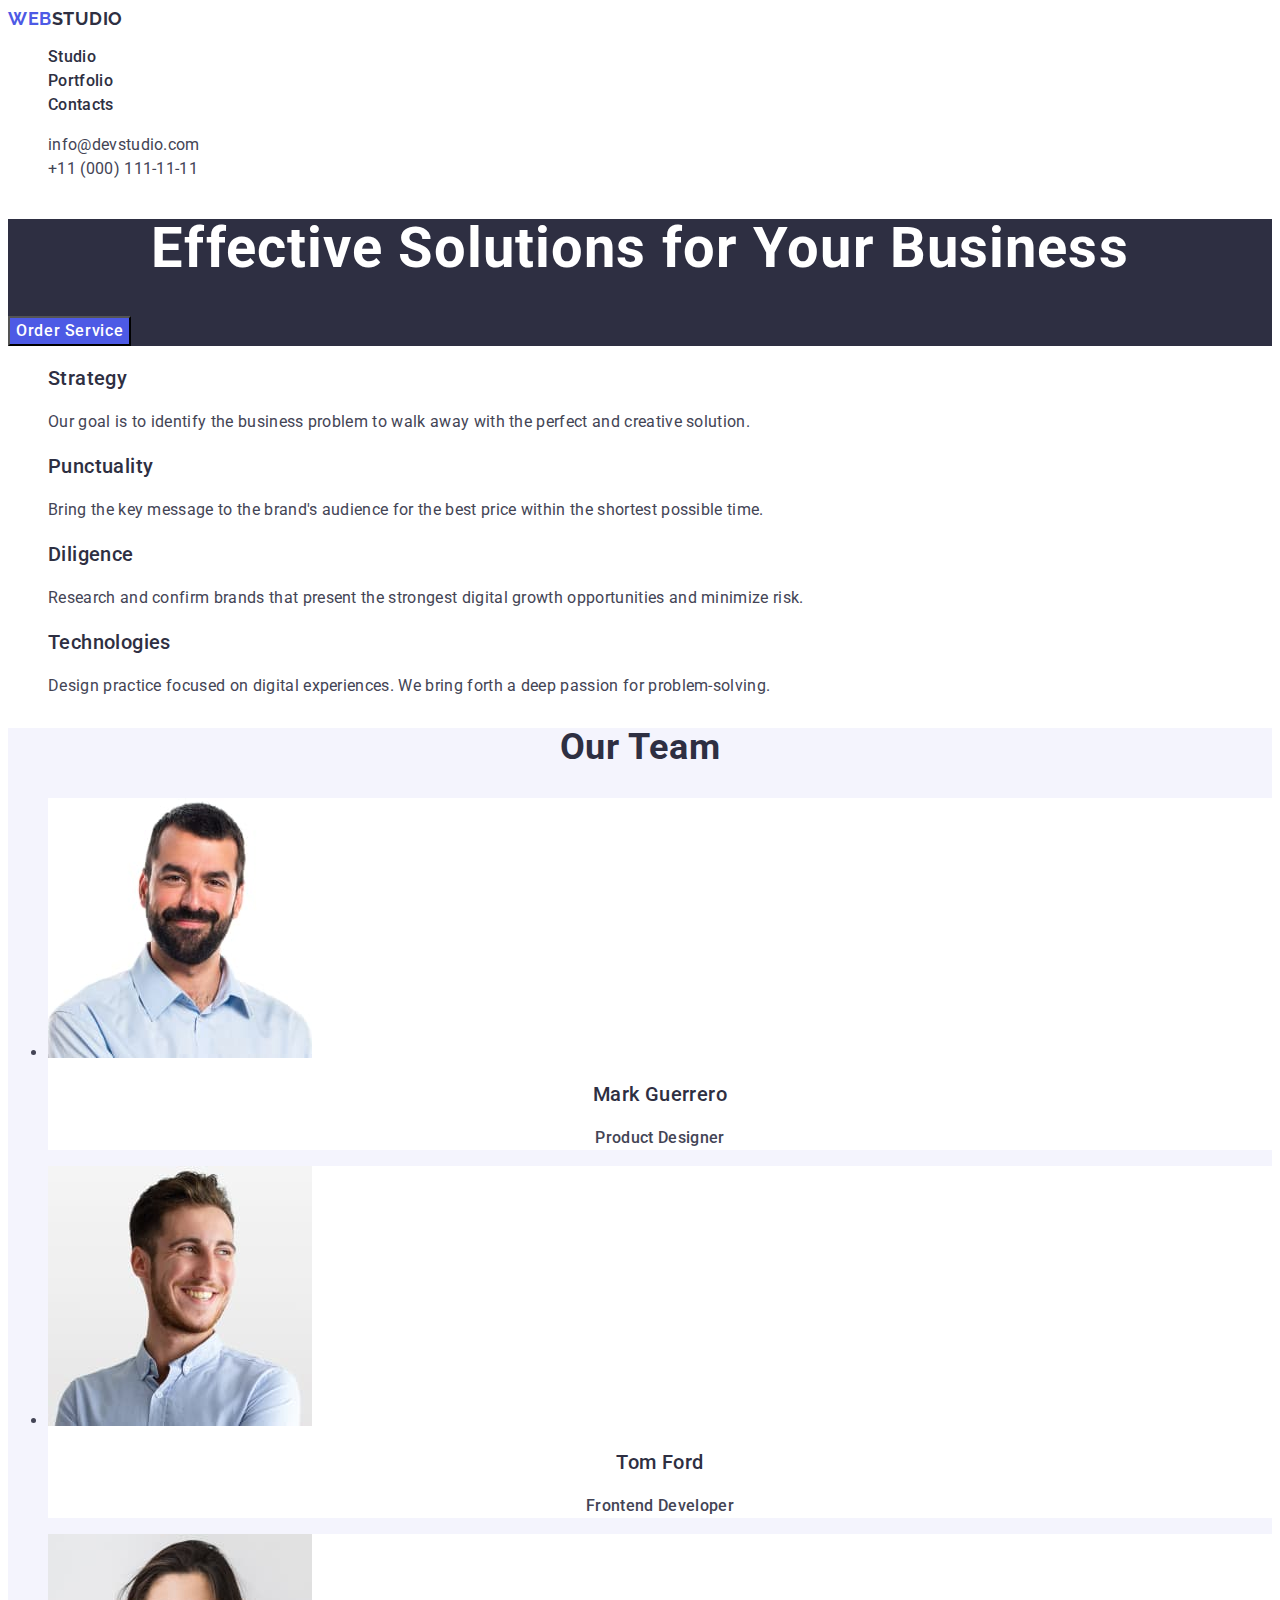
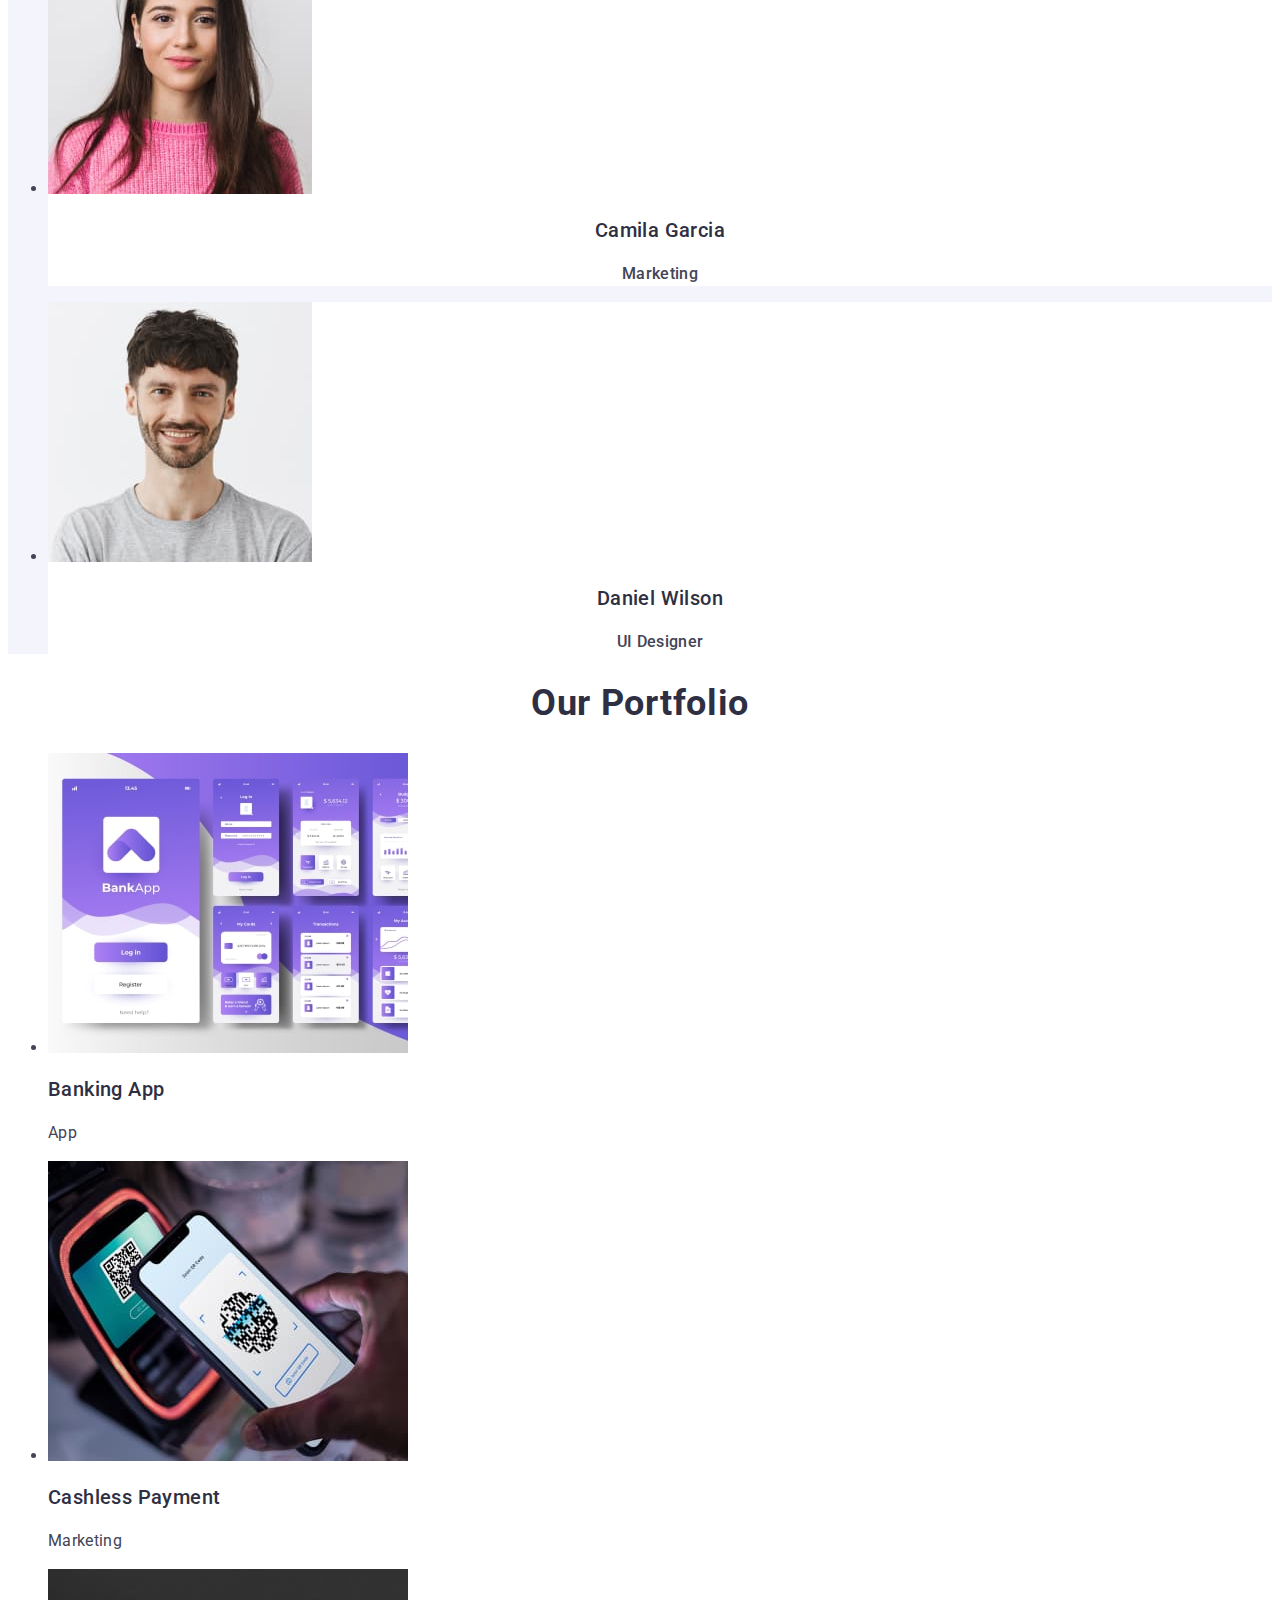
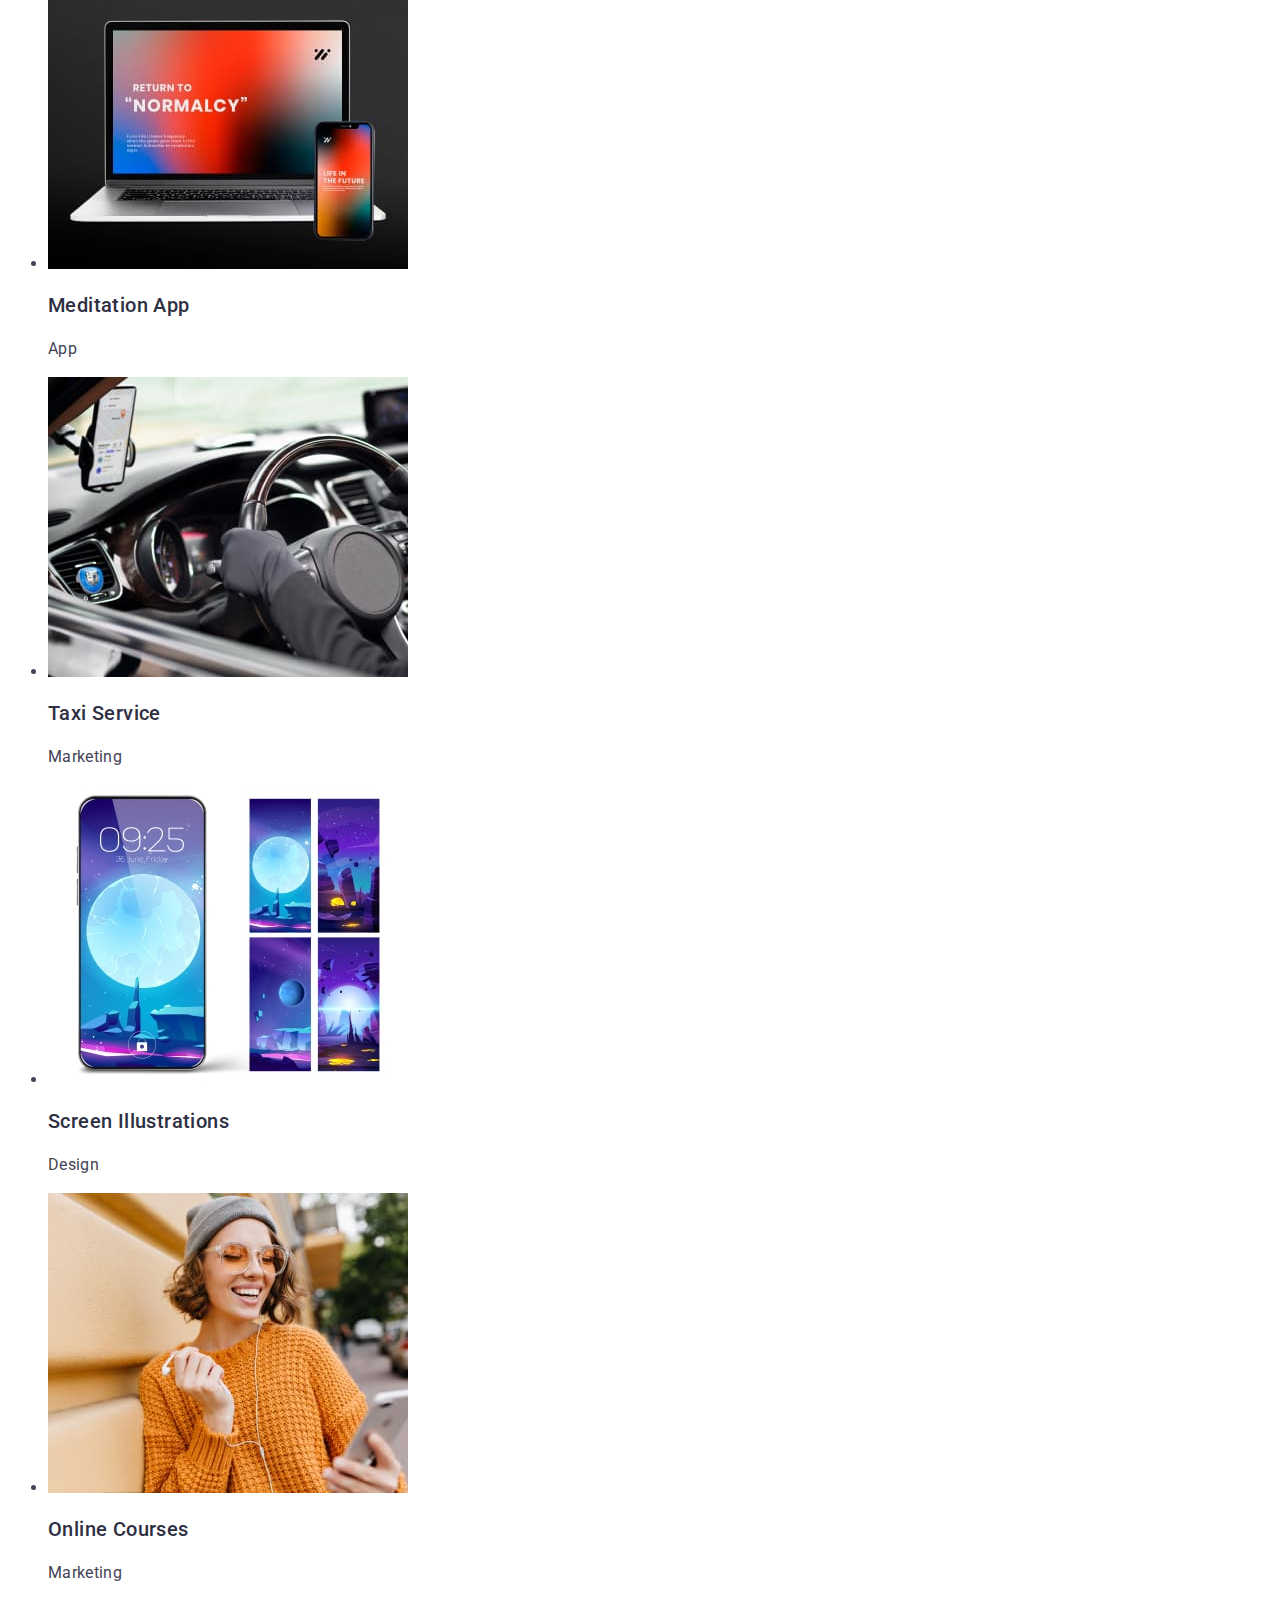
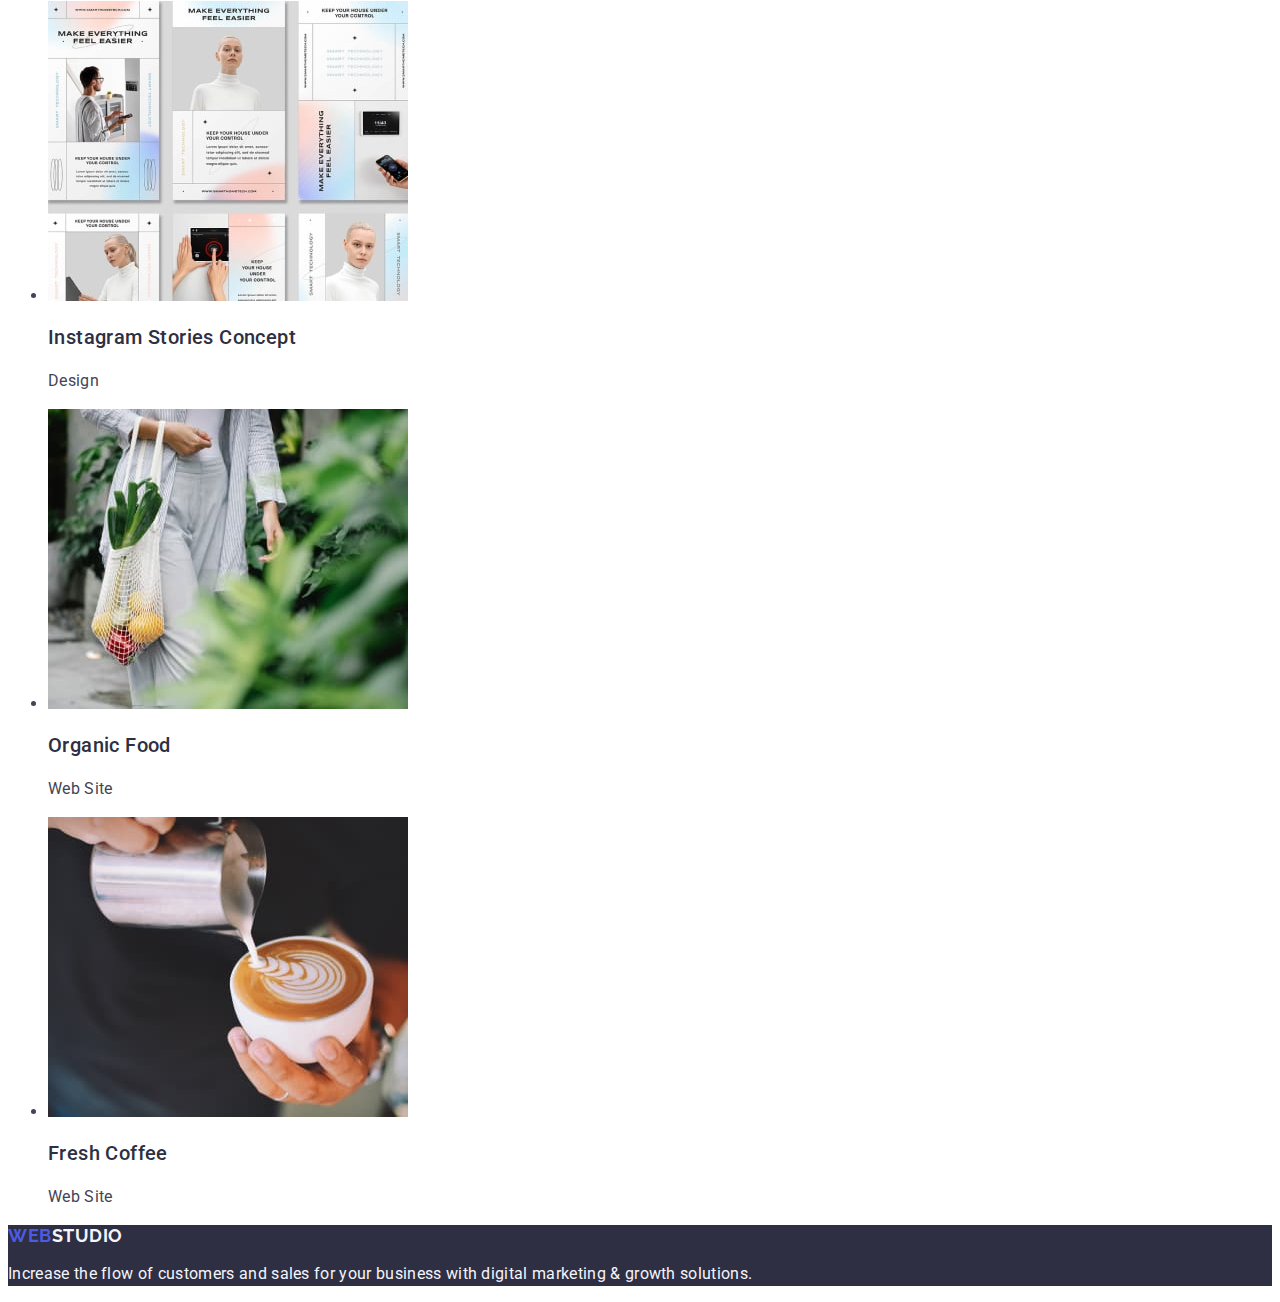
<file: index.html>
<!DOCTYPE html>
<html lang="en">
  <head>
    <meta charset="UTF-8" />
    <meta name="viewport" content="width=device-width, initial-scale=1.0" />
    <title>WebStudio</title>
    <link rel="preconnect" href="https://fonts.googleapis.com" />
    <link rel="preconnect" href="https://fonts.gstatic.com" crossorigin />
    <link
      href="https://fonts.googleapis.com/css2?family=Raleway:wght@700&family=Roboto:wght@400;500;700&display=swap"
      rel="stylesheet"
    />
    <link rel="stylesheet" href="./css/styles.css" />
  </head>
  <body class="body">
    <header class="header">
      <nav>
        <!-- Header -->

        <a href="./index.html" class="logo-web link"
          >Web<span class="accent">Studio</span>
        </a>
        <ul class="list">
          <li><a href="./index.html" class="guidance link">Studio</a></li>
          <li><a href="" class="guidance link">Portfolio</a></li>
          <li><a href="" class="guidance link">Contacts</a></li>
        </ul>
      </nav>

      <!-- Contacts -->
      <address class="header-address">
        <ul class="list">
          <li>
            <a
              class="header-address-list-item link"
              href="mailto:info@devstudio.com"
              >info@devstudio.com</a
            >
          </li>

          <li>
            <a href="tel:+110001111111" class="header-address-list-item link"
              >+11 (000) 111-11-11</a
            >
          </li>
        </ul>
      </address>
    </header>
    <main>
      <!-- Section1 -->
      <section class="dark-bg">
        <h1 class="main-text">Effective Solutions for Your Business</h1>

        <button type="button" class="main-button">Order Service</button>
      </section>
      <!-- Section2 -->
      <section>
        <h2 hidden>Our advantages</h2>
        <ul class="list">
          <li>
            <h3 class="main-second-section">Strategy</h3>
            <p class="main-second-section-text">
              Our goal is to identify the business problem to walk away with the
              perfect and creative solution.
            </p>
          </li>

          <li>
            <h3 class="main-second-section">Punctuality</h3>

            <p class="main-second-section-text">
              Bring the key message to the brand's audience for the best price
              within the shortest possible time.
            </p>
          </li>

          <li>
            <h3 class="main-second-section">Diligence</h3>

            <p class="main-second-section-text">
              Research and confirm brands that present the strongest digital
              growth opportunities and minimize risk.
            </p>
          </li>

          <li>
            <h3 class="main-second-section">Technologies</h3>

            <p class="main-second-section-text">
              Design practice focused on digital experiences. We bring forth a
              deep passion for problem-solving.
            </p>
          </li>
        </ul>
      </section>

      <!-- section 3 -->
      <section class="section-team-name">
        <h2 class="section-team-title-name">Our Team</h2>
        <ul>
          <li class="section-team-item-name">
            <img
              src="./images/MarkGuerrero.jpg"
              alt="Photo"
              width="264"
              height="260"
            />
            <h3 class="section-team-subtitle-name">Mark Guerrero</h3>
            <p class="section-team-text-name">Product Designer</p>
          </li>

          <li class="section-team-item-name">
            <img
              src="./images/TomFord.jpg"
              alt="Photo"
              width="264"
              height="260"
            />
            <h3 class="section-team-subtitle-name">Tom Ford</h3>
            <p class="section-team-text-name">Frontend Developer</p>
          </li>

          <li class="section-team-item-name">
            <img
              src="./images/CamilaGarcia.jpg"
              alt="Photo"
              width="264"
              height="260"
            />
            <h3 class="section-team-subtitle-name">Camila Garcia</h3>
            <p class="section-team-text-name">Marketing</p>
          </li>
          <li class="section-team-item-name">
            <img
              src="./images/DanielWilson.jpg"
              alt="Photo"
              width="264"
              height="260"
            />
            <h3 class="section-team-subtitle-name">Daniel Wilson</h3>
            <p class="section-team-text-name">UI Designer</p>
          </li>
        </ul>
      </section>
      <!-- section 4 -->
      <section class="section-portfolio">
        <h2 class="section-title-portfolio">Our Portfolio</h2>
        <ul class="section-list-portfolio">
          <li class="section-item-portfolio">
            <img
              src="./images/bank.jpg"
              class="section-img-bank"
              alt="Banking App"
              width="360"
              height="300"
            />
            <h3 class="section-subtitle-portfolio">Banking App</h3>
            <p class="section-text-portfolio">App</p>
          </li>
          <li class="section-item-portfolio">
            <img
              src="./images/code.jpg"
              class="section-img-portfolio-code"
              alt="Cashless Payment"
              width="360"
              height="300"
            />
            <h3 class="section-subtitle-portfolio">Cashless Payment</h3>
            <p class="section-text-portfolio">Marketing</p>
          </li>
          <li class="section-item-portfolio">
            <img
              src="./images/ordinator.jpg"
              class="section-img-portfolio-ordinator"
              alt="Meditation App"
              width="360"
              height="300"
            />
            <h3 class="section-subtitle-portfolio">Meditation App</h3>
            <p class="section-text-portfolio">App</p>
          </li>
          <li class="section-item-portfolio">
            <img
              src="./images/vouture.jpg"
              class="section-portfolio-img-vouture"
              alt="Taxi"
              width="360"
              height="300"
            />
            <h3 class="section-subtitle-portfolio">Taxi Service</h3>
            <p class="section-text-portfolio">Marketing</p>
          </li>
          <li class="section-item-portfolio">
            <img
              src="./images/telephone.jpg"
              class="section-portfolio-img-telephone"
              alt="Fon"
              width="360"
              height="300"
            />
            <h3 class="section-subtitle-portfolio">Screen Illustrations</h3>
            <p class="section-text-portfolio">Design</p>
          </li>
          <li class="section-item-portfolio">
            <img
              src="./images/education.jpg"
              class="section-portfolio-img-education"
              alt="education"
              width="360"
              height="300"
            />
            <h3 class="section-subtitle-portfolio">Online Courses</h3>
            <p class="section-text-portfolio">Marketing</p>
          </li>
          <li class="section-item-portfolio">
            <a href="" class="link"></a>
            <img
              src="./images/colag.jpg"
              class="section-portfolio-img-colag"
              alt="social media"
              width="360"
              height="300"
            />
            <h3 class="section-subtitle-portfolio">
              Instagram Stories Concept
            </h3>
            <p class="section-text-portfolio">Design</p>
          </li>
          <li class="section-item-portfolio">
            <img
              src="./images/fruits.jpg"
              class="section-portfolio-img-fruits"
              alt="fruits"
              width="360"
              height="300"
            />
            <h3 class="section-subtitle-portfolio">Organic Food</h3>
            <p class="section-text-portfolio">Web Site</p>
          </li>
          <li class="section-item-portfolio">
            <img
              src="./images/coffi.jpg"
              class="section-portfolio-img-coffee"
              alt="Coffee"
              width="360"
              height="300"
            />
            <h3 class="section-subtitle-portfolio">Fresh Coffee</h3>
            <p class="section-text-portfolio">Web Site</p>
          </li>
        </ul>
      </section>
    </main>

    <!-- Footer -->
    <footer class="footer-dark-bg">
      <a class="logo-web link" href="./index.html"
        >Web<span class="logo-studio">Studio</span>
      </a>
      <p class="footer-dark-bg-text">
        Increase the flow of customers and sales for your business with digital
        marketing & growth solutions.
      </p>
    </footer>
  </body>
</html>
</file>
<file: css/styles.css>
.body {
    color: #434455;
    font-family: "Roboto", sans-serif;
  background-color: #ffffff;
}

:root {
    --brand-color: #ffffff;
}

/*header*/
.header {
    background-color:var(--white, #fff);
    flex-shrink:0;
    
   
}

.link {
    text-decoration:none;
}

.link:hover {
    color:#404bbf;
}

.link:focus {
    color:#404bbf;
}

.logo {
    color:#4d5ae5;
    text-transform:uppercase;
    font-family:"Raleway", sans-serif;
    font-weight:700;
    font-size:18px;
    line-height:1.17;
    letter-spacing:0.03em;
}

.logo:root {
    color:#4d5ae5;
}

.accent {
    color:#2e2f42;
}

.list {
    list-style:none;
}

.guidance {
    color:#2e2f42;
    font-weight:500;
    font-size:16px;
    line-height:1.5;
    letter-spacing:0.02em;
}

.guidance:hover {
    color: #404bbf;
}

.guidance:focus {
    color: #404bbf;
}

.header-address {
    color:#434455;
    font-style:normal;
    font-size:16px;
    line-height:1.5;
    letter-spacing:0.02em;
   
}


.header-address-list-item {
    font-size:16px;
    line-height:1.5;
    letter-spacing:0.02em;
    color:#434455;
}

.contacts:hover {
    color:#404bbf;
}

.contacts:focus {
    color:#404bbf;
}

.contacts:root {
    color:#434455;
}

/*main*/
/*Section 1*/

.dark-bg {
    background-color:var(--navyblue, #2e2f42);
    flex-shrink:0;
}

.main-text {
    color: var(--white, #ffffff);
    text-align:center;

    font-size:56px;
    font-style:normal;
    font-weight:700;
    line-height:1.07;
    letter-spacing:0.02em;
}

.main-button {
    background-color:#4d5ae5;
    font-family:"Roboto", sans-serif;
    font-weight:500;
    font-size:16px;
    line-height:1.5;
    letter-spacing:0.04em;
    color:#ffffff;
    cursor:pointer;
}

.main-button:hover {
    background-color:#404bbf;
}

.main-button:focus {
    background-color:#404bbf;
}

/*Section 2*/

.main-second-section {
    color:var(--navyblue, #2e2f42);
    font-family:Roboto;
    font-size:20px;
    font-style:normal;
    font-weight:500;
    line-height:1.2;
    letter-spacing:0.02em;
}

.main-second-section-text {
    color: var(--slate, #434455);
    font-family:Roboto;
    font-size:16px;
    font-style:normal;
    font-weight:400;
    line-height:1.5;
    letter-spacing:0.02em;
}


/* section 3 */

.section-team-name {
    background-color:#F4F4FD;
}

.section-team-title-name {
    color:#2e2f42;
    font-weight:700;
    font-size:36px;
    line-height:1.11;
    text-align: center;
    letter-spacing:0.02em;
    text-transform:capitalize;
    
}

.section-team-item-name {
    background-color:#FFFFFF;
}

.section-team-subtitle-name {
    color:#2e2f42;
    font-weight:500;
    font-size:20px;
    line-height:1.2;
    letter-spacing:0.02em;
    text-align:center;
  
}

.section-team-text-name {
    color: var(--slate, #434455);
    font-weight:500;
    font-size:16px;
    line-height:1.5;
    letter-spacing:0.02em;
    text-align:center;
 
}

/* section 4 */
.section-title-portfolio {
    color:#2e2f42;
    font-weight:700;
    font-size:36px;
    line-height:1.11;
    letter-spacing:0.02em;
    text-align:center;
    text-transform:capitalize;
    
}



.section-subtitle-portfolio {
    color:#2e2f42;
    font-weight:500;
    font-size:20px;
    line-height:1.2;
    letter-spacing:0.02em;
    
}

.section-text-portfolio {
    color:#434455;
    font-weight:400;
    font-size:16px;
    line-height:1.5;
    letter-spacing:0.02em;

   
}
/*footer*/

.footer-dark-bg {
    background-color: var(--navyblue, #2e2f42);
    flex-shrink: 0;
}

.logo-web {
    color: #4d5ae5;
    font-family: "Raleway", sans-serif;
    font-size: 18px;
    font-style: normal;
    font-weight: 700;
    justify-content: center;
    line-height: 1.17;
    letter-spacing: 0.03em;
    text-transform: uppercase;
}

.logo-studio {
    color: #f4f4fd;
}

.footer-dark-bg-text {
    color:var(--cloud, #f4f4fd);
    font-family: Roboto;
    font-size: 16px;
    font-style: normal;
    font-weight: 400;
    line-height: 1.5;
    letter-spacing: 0.02em;
}

/*main portfolio*/


.body-portfolio {
    color: #434455;
    font-family: "Roboto", sans-serif;
}

.first-item-header {
    font-weight: 500;
    font-size: 16px;
    line-height: 1.5;
    letter-spacing: 0.02em;
    color: #2e2f42;
}

.first-item-header:hover {
    color: #404bbf;
}

.first-item-header:focus {
    color: #404bbf;
}

.first-item-header:root {
    color: #2e2f42;
}

.main-button-portfolio {
    line-height: 1.5;
    font-family: "Roboto", sans-serif;
    font-weight: 500;
    font-size: 16px;
    letter-spacing: 0.04em;
    color: #4d5ae5;
    background-color: #f4f4fd;
    cursor: pointer;
}

.main-button-portfolio:hover {
    color: #ffffff;
    background-color: #404bbf;
}

.main-button-portfolio:focus {
    color: #ffffff;
    background-color: #404bbf;
}

.email-portfolio {
    font-size: 16px;
    line-height: 1.5;
    letter-spacing: 0.02em;
    color: #434455;
}

.email-portfolio:root {
    color: #434455;
}

.email-portfolio:hover {
    color: #404bbf;
}

.email-portfolio:focus {
    color: #404bbf;
}

.phone-portfolio {
    font-size: 16px;
    line-height: 1.5;
    letter-spacing: 0.02em;
    color: #434455;
}

.phone-portfolio:hover {
    color: #404bbf;
}

.phone-portfolio:focus {
    color: #404bbf;
}

.project-text {
    font-family: Roboto;
    font-size: 20px;
    font-style: normal;
    font-weight: 500;
    line-height: 1.2;
    letter-spacing: 0.02em;
    color: #2e2f42;
}

.project-text:root {
    color: #2e2f42;
}

.project-card-text {
    font-family: Roboto;
    font-size: 16px;
    font-style: normal;
    font-weight: 400;
    line-height: 1.5;
    letter-spacing: 0.02em;
    color: #434455;
}

.project-card-text:root {
    color: #434455;
}
</file>
